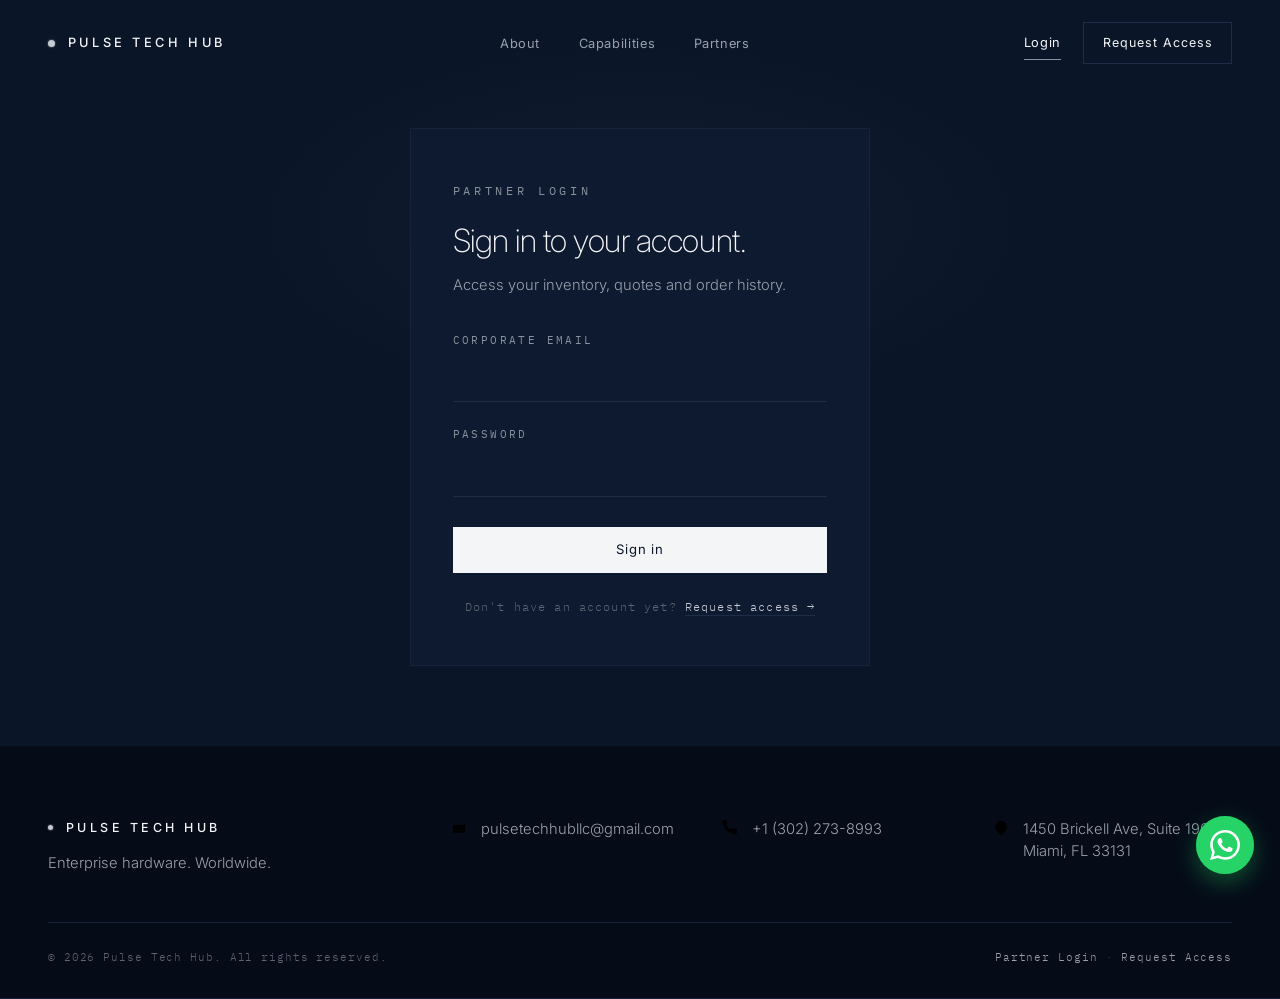
<file: login.html>
<!DOCTYPE html>
<html lang="en">
<head>
  <meta charset="UTF-8" />
  <meta name="viewport" content="width=device-width, initial-scale=1.0" />
  <title>Partner Login — Pulse Tech Hub</title>
  <meta name="description" content="Sign in to your Pulse Tech Hub partner account." />
  <link rel="icon" type="image/svg+xml" href="favicon.svg" />
  <link rel="icon" type="image/png" sizes="32x32" href="favicon-32.png" />
  <link rel="apple-touch-icon" sizes="192x192" href="favicon-192.png" />
  <link rel="stylesheet" href="styles.css" />
  <link rel="preconnect" href="https://fonts.googleapis.com" />
  <link rel="preconnect" href="https://fonts.gstatic.com" crossorigin />
  <link href="https://fonts.googleapis.com/css2?family=Inter:wght@200;300;400;500;600&family=IBM+Plex+Mono:wght@300;400&display=swap" rel="stylesheet" />
</head>
<body class="login-body">

  <!-- NAV -->
  <nav class="nav scrolled">
    <a href="index.html#top" class="nav-brand">
      <span class="brand-dot"></span>
      <span>PULSE TECH HUB</span>
    </a>
    <ul class="nav-links">
      <li><a href="index.html#about">About</a></li>
      <li><a href="index.html#capabilities">Capabilities</a></li>
      <li><a href="index.html#partners">Partners</a></li>
    </ul>
    <div class="nav-actions">
      <a href="login.html" class="nav-login is-active">Login</a>
      <a href="index.html#access" class="nav-cta">Request Access</a>
    </div>
    <button class="nav-toggle" aria-label="Menu">
      <span></span><span></span>
    </button>
  </nav>

  <!-- LOGIN -->
  <main class="login">
    <div class="login-card">
      <span class="kicker">PARTNER LOGIN</span>
      <h1 class="login-title">Sign in to your account.</h1>
      <p class="login-sub">Access your inventory, quotes and order history.</p>

      <form class="login-form" id="login-form" novalidate>
        <div class="form-group">
          <label for="login-email">Corporate email</label>
          <input type="email" id="login-email" name="email" autocomplete="email" required />
        </div>
        <div class="form-group">
          <label for="login-password">Password</label>
          <input type="password" id="login-password" name="password" autocomplete="current-password" required />
        </div>
        <button type="submit" class="btn btn-primary">Sign in</button>
      </form>

      <!-- Always-deny response -->
      <div class="login-message" id="login-message" hidden>
        <span class="login-message-eyebrow">ACCOUNT NOT FOUND</span>
        <h2 class="login-message-title">This account is not registered.</h2>
        <p class="login-message-body">
          Access to the Pulse Tech Hub partner portal is granted only to qualified partners. Submit a request and our team will review your application within one business day.
        </p>
        <a href="index.html#access" class="btn btn-primary">Request Access</a>
      </div>

      <p class="login-help">
        Don't have an account yet? <a href="index.html#access">Request access →</a>
      </p>
    </div>
  </main>

  <!-- FOOTER -->
  <footer class="footer">
    <div class="footer-inner">
      <div class="footer-brand-col">
        <div class="footer-brand">
          <span class="brand-dot small"></span>
          <span>PULSE TECH HUB</span>
        </div>
        <p class="footer-tagline">Enterprise hardware. Worldwide.</p>
      </div>

      <div class="footer-contact">
        <div class="footer-contact-item">
          <svg viewBox="0 0 24 24" aria-hidden="true">
            <path d="M3 8l9 6 9-6M3 8v10a1 1 0 001 1h16a1 1 0 001-1V8M3 8a1 1 0 011-1h16a1 1 0 011 1"/>
          </svg>
          <a href="mailto:pulsetechhubllc@gmail.com">pulsetechhubllc@gmail.com</a>
        </div>
        <div class="footer-contact-item">
          <svg viewBox="0 0 24 24" aria-hidden="true">
            <path d="M22 16.92v3a2 2 0 01-2.18 2 19.79 19.79 0 01-8.63-3.07A19.5 19.5 0 013.07 9.81 19.79 19.79 0 010 1.18 2 2 0 012 .18h3a2 2 0 012 1.72c.127.96.361 1.903.7 2.81a2 2 0 01-.45 2.11L6.09 7.91a16 16 0 006 6l1.27-1.27a2 2 0 012.11-.45c.907.339 1.85.573 2.81.7A2 2 0 0122 16.92z"/>
          </svg>
          <a href="tel:+13022738993">+1 (302) 273-8993</a>
        </div>
        <div class="footer-contact-item">
          <svg viewBox="0 0 24 24" aria-hidden="true">
            <path d="M21 10c0 7-9 13-9 13s-9-6-9-13a9 9 0 0118 0z"/>
            <circle cx="12" cy="10" r="3"/>
          </svg>
          <span>1450 Brickell Ave, Suite 1900<br />Miami, FL 33131</span>
        </div>
      </div>
    </div>
    <div class="footer-bottom">
      <p class="footer-copy">© 2026 Pulse Tech Hub. All rights reserved.</p>
      <div class="footer-bottom-links">
        <a href="login.html">Partner Login</a>
        <span class="footer-dot">·</span>
        <a href="index.html#access">Request Access</a>
      </div>
    </div>
    <div class="footer-line" aria-hidden="true"><span></span></div>
  </footer>

  <!-- Floating WhatsApp contact -->
  <a href="https://wa.me/13022738993?text=Hello%20Pulse%20Tech%20Hub.%20I%27d%20like%20to%20discuss%20a%20procurement%20opportunity."
     target="_blank" rel="noopener"
     class="whatsapp-fab"
     aria-label="Chat with us on WhatsApp">
    <span class="whatsapp-fab-pulse" aria-hidden="true"></span>
    <svg viewBox="0 0 24 24" aria-hidden="true">
      <path d="M17.472 14.382c-.297-.149-1.758-.867-2.03-.967-.273-.099-.471-.148-.67.15-.197.297-.767.966-.94 1.164-.173.199-.347.223-.644.075-.297-.15-1.255-.463-2.39-1.475-.883-.788-1.48-1.761-1.653-2.059-.173-.297-.018-.458.13-.606.134-.133.298-.347.446-.52.149-.174.198-.298.298-.497.099-.198.05-.371-.025-.52-.075-.149-.669-1.612-.916-2.207-.242-.579-.487-.5-.669-.51-.173-.008-.371-.01-.57-.01-.198 0-.52.074-.792.372-.272.297-1.04 1.016-1.04 2.479 0 1.462 1.065 2.875 1.213 3.074.149.198 2.096 3.2 5.077 4.487.709.306 1.262.489 1.694.625.712.227 1.36.195 1.871.118.571-.085 1.758-.719 2.006-1.413.248-.694.248-1.289.173-1.413-.074-.124-.272-.198-.57-.347m-5.421 7.403h-.004a9.87 9.87 0 01-5.031-1.378l-.361-.214-3.741.982.998-3.648-.235-.374a9.86 9.86 0 01-1.51-5.26c.001-5.45 4.436-9.884 9.888-9.884 2.64 0 5.122 1.03 6.988 2.898a9.825 9.825 0 012.893 6.994c-.003 5.45-4.437 9.884-9.885 9.884m8.413-18.297A11.815 11.815 0 0012.05 0C5.495 0 .16 5.335.157 11.892c0 2.096.547 4.142 1.588 5.945L.057 24l6.305-1.654a11.882 11.882 0 005.683 1.448h.005c6.554 0 11.89-5.335 11.893-11.893a11.821 11.821 0 00-3.48-8.413z"/>
    </svg>
  </a>

  <script src="main.js"></script>
</body>
</html>
</file>
<file: styles.css>
/* ─────────────────────────────────────────
   PULSE TECH HUB — Corporate
   Midnight navy · titanium · ice · minimal
   ───────────────────────────────────────── */

:root {
  /* Base */
  --navy:        #0A1628;
  --navy-deep:   #050C18;
  --navy-light:  #111E35;
  --navy-card:   #0E1A30;
  --border:      #1E2C45;
  --border-soft: #162238;

  /* Accents — silver / titanium */
  --silver:      #C6CCD4;
  --silver-dim:  #8A919E;
  --titanium:    #9DA5B1;

  /* Text */
  --ice:         #F4F5F7;
  --gray:        #9AA1AD;
  --gray-dim:    #5D6474;
  --gray-muted:  #3E4658;

  /* Motion */
  --ease:        cubic-bezier(.3, .4, .2, 1);
  --slow:        600ms;

  /* Type */
  --sans:        'Inter', system-ui, -apple-system, sans-serif;
  --mono:        'IBM Plex Mono', ui-monospace, monospace;
}

/* Reset */
*, *::before, *::after { box-sizing: border-box; margin: 0; padding: 0; }
[hidden] { display: none !important; }
html { scroll-behavior: smooth; }
body {
  background: var(--navy);
  color: var(--gray);
  font-family: var(--sans);
  font-size: 16px;
  font-weight: 300;
  line-height: 1.6;
  -webkit-font-smoothing: antialiased;
  -moz-osx-font-smoothing: grayscale;
  overflow-x: hidden;
}
a { text-decoration: none; color: inherit; }
ul { list-style: none; }
button { font-family: inherit; cursor: pointer; background: none; border: none; color: inherit; }

::selection { background: var(--silver); color: var(--navy); }

/* Common */
.section-eyebrow {
  display: inline-block;
  font-family: var(--mono);
  font-size: 0.7rem;
  font-weight: 400;
  letter-spacing: 0.28em;
  color: var(--silver-dim);
  text-transform: uppercase;
}
.section-title {
  font-family: var(--sans);
  font-weight: 200;
  font-size: clamp(1.6rem, 3.5vw, 2.6rem);
  letter-spacing: -0.015em;
  line-height: 1.15;
  color: var(--ice);
  margin-top: 1.2rem;
  max-width: 38ch;
}
.section-head {
  max-width: 1200px;
  margin: 0 auto 4rem;
  padding: 0 2rem;
}

/* Brand dot — the ONLY trace of pulse: a small titanium point */
.brand-dot {
  display: inline-block;
  width: 7px; height: 7px;
  background: var(--silver);
  border-radius: 50%;
  box-shadow: 0 0 0 1px rgba(198,204,212,0.15), 0 0 8px rgba(198,204,212,0.12);
  transform-origin: center;
  animation: brand-dot-beat 1s ease-in-out infinite;
  will-change: transform, box-shadow;
}
.brand-dot.small { width: 5px; height: 5px; }

/* Cardiac lub-dub rhythm — 60 BPM. A big beat at 10%, a smaller second
   beat at 32%, then a long rest between 45% and the next cycle. */
@keyframes brand-dot-beat {
  0%, 45%, 100% {
    transform: scale(1);
    box-shadow:
      0 0 0 1px rgba(198,204,212,0.15),
      0 0 8px rgba(198,204,212,0.12);
  }
  10% {
    transform: scale(1.4);
    box-shadow:
      0 0 0 1px rgba(198,204,212,0.55),
      0 0 14px rgba(198,204,212,0.6),
      0 0 24px rgba(198,204,212,0.35);
  }
  22% {
    transform: scale(1);
    box-shadow:
      0 0 0 1px rgba(198,204,212,0.2),
      0 0 8px rgba(198,204,212,0.15);
  }
  32% {
    transform: scale(1.25);
    box-shadow:
      0 0 0 1px rgba(198,204,212,0.4),
      0 0 12px rgba(198,204,212,0.45);
  }
}

/* Buttons */
.btn {
  display: inline-flex;
  align-items: center;
  gap: 0.65rem;
  font-family: var(--sans);
  font-size: 0.82rem;
  font-weight: 400;
  letter-spacing: 0.06em;
  padding: 0.95rem 1.6rem;
  border: 1px solid transparent;
  transition: all 300ms var(--ease);
  cursor: pointer;
  line-height: 1;
}
.btn-primary {
  background: var(--ice);
  color: var(--navy);
  border-color: var(--ice);
}
.btn-primary:hover {
  background: transparent;
  color: var(--ice);
  border-color: var(--ice);
}
.btn-ghost {
  background: transparent;
  color: var(--silver);
  border-color: var(--border);
}
.btn-ghost:hover {
  border-color: var(--silver);
  color: var(--ice);
}

/* ── Nav ── */
.nav {
  position: fixed;
  top: 0; left: 0; right: 0;
  z-index: 100;
  display: flex;
  align-items: center;
  justify-content: space-between;
  padding: 1.4rem 3rem;
  background: rgba(10, 22, 40, 0);
  border-bottom: 1px solid transparent;
  transition: background 300ms var(--ease), border-color 300ms var(--ease), padding 300ms var(--ease);
}
.nav.scrolled {
  background: rgba(10, 22, 40, 0.85);
  backdrop-filter: blur(14px);
  -webkit-backdrop-filter: blur(14px);
  border-bottom-color: var(--border-soft);
  padding-top: 1rem;
  padding-bottom: 1rem;
}
.nav-brand {
  display: flex;
  align-items: center;
  gap: 0.8rem;
  font-family: var(--sans);
  font-size: 0.8rem;
  font-weight: 500;
  letter-spacing: 0.28em;
  color: var(--ice);
}
.nav-links {
  display: flex;
  gap: 2.4rem;
}
.nav-links a {
  font-family: var(--sans);
  font-size: 0.8rem;
  font-weight: 400;
  letter-spacing: 0.05em;
  color: var(--gray);
  transition: color 200ms var(--ease);
  position: relative;
}
.nav-links a::after {
  content: '';
  position: absolute;
  bottom: -6px; left: 0; right: 0;
  height: 1px;
  background: var(--silver);
  transform: scaleX(0);
  transform-origin: left;
  transition: transform 300ms var(--ease);
}
.nav-links a:hover { color: var(--ice); }
.nav-links a:hover::after { transform: scaleX(1); }
.nav-actions {
  display: flex;
  align-items: center;
  gap: 1.4rem;
}
.nav-login {
  font-family: var(--sans);
  font-size: 0.8rem;
  font-weight: 400;
  letter-spacing: 0.05em;
  color: var(--gray);
  transition: color 200ms var(--ease);
  position: relative;
}
.nav-login::after {
  content: '';
  position: absolute;
  bottom: -6px; left: 0; right: 0;
  height: 1px;
  background: var(--silver);
  transform: scaleX(0);
  transform-origin: left;
  transition: transform 300ms var(--ease);
}
.nav-login:hover { color: var(--ice); }
.nav-login:hover::after { transform: scaleX(1); }
.nav-login.is-active { color: var(--ice); }
.nav-login.is-active::after { transform: scaleX(1); background: var(--silver-dim); }
.nav-cta {
  font-family: var(--sans);
  font-size: 0.78rem;
  font-weight: 400;
  letter-spacing: 0.08em;
  color: var(--ice);
  padding: 0.62rem 1.15rem;
  border: 1px solid var(--border);
  transition: all 250ms var(--ease);
}
.nav-cta:hover {
  background: var(--ice);
  color: var(--navy);
  border-color: var(--ice);
}
.nav-toggle { display: none; }

/* ── Hero ── */
.hero {
  position: relative;
  min-height: 100vh;
  display: flex;
  align-items: center;
  padding: 5.5rem 3rem 4rem;
  border-bottom: 1px solid var(--border-soft);
  overflow: hidden;
}
.hero::before {
  /* Super subtle ambient: a faint radial lift toward upper-center */
  content: '';
  position: absolute;
  inset: 0;
  background: radial-gradient(ellipse 60% 50% at 50% 0%, rgba(198,204,212,0.035) 0%, transparent 60%);
  pointer-events: none;
}
#hero-canvas {
  position: absolute;
  inset: 0;
  width: 100%; height: 100%;
  z-index: 1;
  pointer-events: none;
  opacity: 0.85;
}
.hero-inner {
  position: relative;
  z-index: 2;
  max-width: 1200px;
  margin: 0 auto;
  width: 100%;
  display: grid;
  grid-template-columns: 1.15fr 1fr;
  gap: 4.5rem;
  align-items: center;
}
.hero-text { min-width: 0; }

/* ── Hero visual (robot image) ── */
.hero-visual {
  position: relative;
  width: 100%;
  aspect-ratio: 540 / 668;
  max-width: 480px;
  /* Anchor at the LEFT edge of the visual column and pull inward so
     the robot sits closer to the middle of the page instead of hugging
     the right border. */
  justify-self: start;
  margin-left: -40px;
  align-self: start;
  margin-top: -1rem;
  /* Explicit navy backdrop so the video's mix-blend-mode: screen has
     something to blend against. Without this, .hero-inner's stacking
     context isolates the blend and the mp4's black backdrop stays
     visible as a rectangle. */
  background: var(--navy);
  isolation: isolate;
}
/* Silver halo removed — the mp4 already sits directly on the navy hero
   background via mix-blend-mode: screen, so no extra glow is needed. */
.hero-visual-glow { display: none; }
.hero-img {
  position: relative;
  z-index: 2;
  width: 100%; height: 100%;
  object-fit: cover;
  display: block;
  /* Screen fuses the mp4's pure-black backdrop into the navy hero
     background: only the bright robot pixels remain, and the visible
     rectangle of the video disappears entirely. */
  mix-blend-mode: screen;
  /* Radial mask fading ALL four edges so any near-black compression
     artifacts around the robot silhouette (which read as a subtle
     halo after the screen blend) dissolve smoothly into the navy. */
  -webkit-mask-image: radial-gradient(ellipse 58% 62% at 50% 48%, #000 55%, transparent 95%);
          mask-image: radial-gradient(ellipse 58% 62% at 50% 48%, #000 55%, transparent 95%);
  user-select: none;
  -webkit-user-drag: none;
  background: transparent;
}
/* Slow horizontal scan highlight crossing the image every ~9s */
/* Vertical scan highlight removed — the mp4 now carries its own motion,
   so the silver bar sweeping over the robot every 9s reads as extra
   noise on top of the animation. */
.hero-visual-scan { display: none; }
@keyframes visual-breathe {
  0%, 100% { transform: scale(1);    }
  50%      { transform: scale(1.018); }
}
@keyframes visual-glow-breathe {
  0%, 100% { opacity: 0.85; transform: scale(1);    }
  50%      { opacity: 1;    transform: scale(1.06); }
}
@keyframes visual-scan {
  0%   { transform: translateX(0); }
  60%, 100% { transform: translateX(450%); }
}

.kicker {
  display: inline-block;
  font-family: var(--mono);
  font-size: 0.72rem;
  font-weight: 400;
  letter-spacing: 0.32em;
  color: var(--silver-dim);
  margin-bottom: 2.4rem;
}
.hero-title {
  font-family: var(--sans);
  font-weight: 200;
  font-size: clamp(2.2rem, 5.5vw, 4.6rem);
  line-height: 1.08;
  letter-spacing: -0.02em;
  color: var(--ice);
  max-width: 20ch;
  margin-bottom: 2rem;
}
.hero-sub {
  font-family: var(--sans);
  font-weight: 300;
  font-size: clamp(0.95rem, 1.4vw, 1.12rem);
  line-height: 1.65;
  color: var(--gray);
  max-width: 52ch;
  margin-bottom: 3rem;
}
.hero-ctas {
  display: flex;
  flex-wrap: wrap;
  gap: 0.9rem;
}

/* The single remnant of "pulse": a thin silver line at the hero base
   that slowly drifts a highlight across, once every ~14s. Near-invisible. */
.hero-pulse-line {
  position: absolute;
  left: 0; right: 0;
  bottom: 0;
  height: 1px;
  background: var(--border-soft);
  overflow: hidden;
  pointer-events: none;
}
.hero-pulse-line span {
  position: absolute;
  left: -20%; top: 0;
  width: 20%;
  height: 100%;
  background: linear-gradient(to right, transparent, rgba(198,204,212,0.6), transparent);
  animation: pulse-sweep 14s linear infinite;
}
@keyframes pulse-sweep {
  0%   { transform: translateX(0); }
  100% { transform: translateX(700%); }
}

/* ── Manifesto ── */
.manifesto {
  background: var(--navy-deep);
  padding: 7rem 3rem;
  border-bottom: 1px solid var(--border-soft);
}
.manifesto-inner {
  max-width: 1100px;
  margin: 0 auto;
}
.manifesto-text {
  font-family: var(--sans);
  font-weight: 200;
  font-size: clamp(1.25rem, 2.3vw, 1.9rem);
  line-height: 1.45;
  letter-spacing: -0.01em;
  color: var(--ice);
  margin-top: 1.6rem;
  max-width: 40ch;
}

/* ── Capabilities ── */
.capabilities {
  padding: 7rem 0;
  border-bottom: 1px solid var(--border-soft);
}
.capability-grid {
  max-width: 1200px;
  margin: 0 auto;
  padding: 0 2rem;
  display: grid;
  grid-template-columns: repeat(2, 1fr);
  gap: 1px;
  background: var(--border-soft);
}
.capability {
  background: var(--navy);
  padding: 3rem 2.4rem 3.4rem;
  position: relative;
  transition: background 300ms var(--ease);
}
.capability:hover { background: var(--navy-card); }
.capability-num {
  font-family: var(--mono);
  font-size: 0.72rem;
  font-weight: 400;
  letter-spacing: 0.28em;
  color: var(--silver-dim);
}
.capability-icon {
  display: block;
  width: 38px; height: 38px;
  color: var(--silver);
  margin: 2.2rem 0 1.6rem;
  stroke-linecap: round;
  stroke-linejoin: round;
}
.capability h3 {
  font-family: var(--sans);
  font-weight: 400;
  font-size: 1.15rem;
  letter-spacing: -0.005em;
  color: var(--ice);
  margin-bottom: 0.8rem;
}
.capability p {
  font-size: 0.94rem;
  color: var(--gray);
  line-height: 1.65;
  max-width: 42ch;
}

/* ── Partners ── */
.partners {
  padding: 7rem 3rem;
  background: var(--navy-deep);
  border-bottom: 1px solid var(--border-soft);
}
.partners-grid {
  max-width: 1100px;
  margin: 0 auto;
  display: grid;
  grid-template-columns: repeat(5, 1fr);
  gap: 1px;
  background: var(--border-soft);
  border: 1px solid var(--border-soft);
}
.partner-mark {
  background: var(--navy-deep);
  text-align: center;
  padding: 2rem 1rem;
  transition: background 280ms var(--ease);
  display: flex;
  align-items: center;
  justify-content: center;
  min-height: 110px;
}
.partner-mark:hover {
  background: var(--navy-card);
}
.partner-logo {
  display: block;
  max-width: 96px;
  max-height: 32px;
  width: auto;
  height: auto;
  opacity: 0.78;
  transition: opacity 280ms var(--ease);
}
.partner-mark:hover .partner-logo { opacity: 1; }
.partner-name {
  display: none;
  font-family: var(--sans);
  font-weight: 300;
  font-size: 1.05rem;
  letter-spacing: 0.04em;
  color: var(--silver);
  transition: color 280ms var(--ease);
}
.partner-mark:hover .partner-name { color: var(--ice); }
/* If the SVG fails to load (brand not in the public icon catalog),
   onerror flips the parent into fallback mode: hide the broken img,
   show the text wordmark instead. */
.partner-mark.logo-fallback .partner-logo { display: none; }
.partner-mark.logo-fallback .partner-name { display: inline-block; }
.partners-note {
  max-width: 1100px;
  margin: 2rem auto 0;
  font-family: var(--mono);
  font-size: 0.72rem;
  letter-spacing: 0.12em;
  color: var(--gray-dim);
  text-align: center;
}

/* ── Access form ── */
.access {
  padding: 7rem 3rem;
  border-bottom: 1px solid var(--border-soft);
}
.access-inner {
  max-width: 1000px;
  margin: 0 auto;
  display: grid;
  grid-template-columns: 1fr 1.3fr;
  gap: 5rem;
}
.access-head { padding-top: 0.4rem; }
.access-head .section-title { margin-top: 1.2rem; }
.access-lede {
  font-size: 0.95rem;
  color: var(--gray);
  margin-top: 1.5rem;
  line-height: 1.65;
  max-width: 36ch;
}
.access-form {
  display: flex;
  flex-direction: column;
  gap: 1.6rem;
}
.form-row {
  display: grid;
  grid-template-columns: 1fr 1fr;
  gap: 1.6rem;
}
.form-group { display: flex; flex-direction: column; }
.form-group label {
  font-family: var(--mono);
  font-size: 0.68rem;
  font-weight: 400;
  letter-spacing: 0.22em;
  color: var(--silver-dim);
  text-transform: uppercase;
  margin-bottom: 0.7rem;
}
.form-group input,
.form-group textarea {
  background: transparent;
  border: none;
  border-bottom: 1px solid var(--border);
  padding: 0.6rem 0 0.7rem;
  color: var(--ice);
  font-family: var(--sans);
  font-size: 1rem;
  font-weight: 300;
  outline: none;
  transition: border-color 250ms var(--ease);
  resize: vertical;
}
.form-group input:focus,
.form-group textarea:focus {
  border-bottom-color: var(--silver);
}
.form-group input::placeholder,
.form-group textarea::placeholder { color: var(--gray-dim); }

.access-form .btn { align-self: flex-start; margin-top: 0.6rem; }
.form-disclaimer {
  font-family: var(--mono);
  font-size: 0.68rem;
  letter-spacing: 0.1em;
  color: var(--gray-dim);
  line-height: 1.5;
  max-width: 52ch;
}

/* ── Footer ── */
.footer {
  background: var(--navy-deep);
  padding: 4.5rem 3rem 2rem;
  position: relative;
}
.footer-inner {
  max-width: 1200px;
  margin: 0 auto;
  display: grid;
  grid-template-columns: 1fr 2.2fr;
  gap: 3rem;
  align-items: start;
  padding-bottom: 3rem;
  border-bottom: 1px solid var(--border-soft);
}
.footer-brand-col {
  display: flex;
  flex-direction: column;
  gap: 0.9rem;
}
.footer-brand {
  display: flex;
  align-items: center;
  gap: 0.8rem;
  font-family: var(--sans);
  font-size: 0.78rem;
  font-weight: 500;
  letter-spacing: 0.28em;
  color: var(--ice);
}
.footer-tagline {
  font-family: var(--sans);
  font-weight: 300;
  font-size: 0.92rem;
  color: var(--gray);
  max-width: 28ch;
  line-height: 1.5;
}
.footer-contact {
  display: grid;
  grid-template-columns: repeat(3, minmax(0, 1fr));
  gap: 2rem;
}
.footer-contact-item {
  display: flex;
  align-items: flex-start;
  gap: 0.85rem;
  font-family: var(--sans);
  font-weight: 300;
  font-size: 0.92rem;
  color: var(--gray);
  line-height: 1.5;
}
.footer-contact-item svg {
  width: 16px; height: 16px;
  flex-shrink: 0;
  color: var(--silver-dim);
  margin-top: 2px;
}
.footer-contact-item a { transition: color 200ms var(--ease); }
.footer-contact-item a:hover { color: var(--ice); }

.footer-bottom {
  max-width: 1200px;
  margin: 1.6rem auto 0;
  display: flex;
  align-items: center;
  justify-content: space-between;
  flex-wrap: wrap;
  gap: 1rem;
}
.footer-bottom-links {
  display: flex;
  align-items: center;
  gap: 0.5rem;
  font-family: var(--mono);
  font-size: 0.7rem;
  letter-spacing: 0.08em;
  color: var(--gray);
}
.footer-bottom-links a { transition: color 200ms var(--ease); }
.footer-bottom-links a:hover { color: var(--ice); }
.footer-dot { color: var(--gray-muted); }
.footer-copy {
  font-family: var(--mono);
  font-size: 0.7rem;
  letter-spacing: 0.08em;
  color: var(--gray-dim);
}
.footer-line {
  position: absolute;
  left: 0; right: 0;
  bottom: 0;
  height: 1px;
  background: var(--border-soft);
  overflow: hidden;
}
.footer-line span {
  position: absolute;
  left: -15%; top: 0;
  width: 15%;
  height: 100%;
  background: linear-gradient(to right, transparent, rgba(198,204,212,0.45), transparent);
  animation: pulse-sweep 18s linear infinite;
}

/* ── Reveal on scroll ── */
.reveal {
  opacity: 0;
  transform: translateY(16px);
  transition: opacity 800ms var(--ease), transform 800ms var(--ease);
}
.reveal.is-visible {
  opacity: 1;
  transform: translateY(0);
}

/* ─────────────────────────────────────────
   LOGIN PAGE
   ───────────────────────────────────────── */
.login-body {
  background: var(--navy);
  min-height: 100vh;
  display: flex;
  flex-direction: column;
}
.login {
  flex: 1;
  display: flex;
  align-items: center;
  justify-content: center;
  padding: 8rem 1.8rem 5rem;
  position: relative;
}
.login::before {
  content: '';
  position: absolute;
  inset: 0;
  background: radial-gradient(ellipse 50% 40% at 50% 30%, rgba(198,204,212,0.04) 0%, transparent 65%);
  pointer-events: none;
}
.login-card {
  position: relative;
  z-index: 2;
  width: 100%;
  max-width: 460px;
  background: var(--navy-card);
  border: 1px solid var(--border-soft);
  padding: 3rem 2.6rem;
}
.login-card .kicker { margin-bottom: 1.4rem; }
.login-title {
  font-family: var(--sans);
  font-weight: 200;
  font-size: clamp(1.5rem, 3.4vw, 2rem);
  line-height: 1.15;
  letter-spacing: -0.015em;
  color: var(--ice);
}
.login-sub {
  margin-top: 0.9rem;
  font-size: 0.92rem;
  color: var(--gray);
  line-height: 1.55;
}
.login-form {
  margin-top: 2.2rem;
  display: flex;
  flex-direction: column;
  gap: 1.5rem;
}
.login-form .btn { align-self: stretch; justify-content: center; margin-top: 0.4rem; }
.login-help {
  margin-top: 1.6rem;
  font-family: var(--mono);
  font-size: 0.72rem;
  letter-spacing: 0.1em;
  color: var(--gray-dim);
  text-align: center;
}
.login-help a {
  color: var(--silver);
  transition: color 200ms var(--ease);
  border-bottom: 1px solid var(--border);
  padding-bottom: 1px;
}
.login-help a:hover { color: var(--ice); border-bottom-color: var(--silver); }

/* Always-deny response panel */
.login-message {
  display: flex;
  flex-direction: column;
  gap: 1rem;
  padding-top: 0.4rem;
  animation: login-message-in 400ms var(--ease) both;
}
@keyframes login-message-in {
  from { opacity: 0; transform: translateY(8px); }
  to   { opacity: 1; transform: translateY(0); }
}
.login-message-eyebrow {
  font-family: var(--mono);
  font-size: 0.7rem;
  font-weight: 400;
  letter-spacing: 0.28em;
  color: var(--silver-dim);
}
.login-message-title {
  font-family: var(--sans);
  font-weight: 300;
  font-size: 1.25rem;
  line-height: 1.25;
  letter-spacing: -0.01em;
  color: var(--ice);
}
.login-message-body {
  font-size: 0.92rem;
  color: var(--gray);
  line-height: 1.6;
}
.login-message .btn {
  align-self: stretch;
  justify-content: center;
  margin-top: 0.6rem;
}

/* ─────────────────────────────────────────
   WHATSAPP FLOATING BUTTON
   Sits fixed bottom-right on every page so visitors can always
   open a chat. WhatsApp brand green is preserved (high recognition);
   a soft repeating pulse ring draws the eye without being noisy.
   ───────────────────────────────────────── */
.whatsapp-fab {
  position: fixed;
  bottom: 1.6rem;
  right: 1.6rem;
  width: 58px; height: 58px;
  border-radius: 50%;
  background: #25D366;
  color: #fff;
  display: flex;
  align-items: center;
  justify-content: center;
  box-shadow: 0 8px 22px rgba(37, 211, 102, 0.35),
              0 2px 8px rgba(0, 0, 0, 0.35);
  z-index: 90;
  transition: transform 220ms var(--ease), box-shadow 220ms var(--ease);
}
.whatsapp-fab svg {
  position: relative;
  z-index: 2;
  width: 30px; height: 30px;
  fill: currentColor;
}
.whatsapp-fab-pulse {
  position: absolute;
  inset: 0;
  border-radius: 50%;
  background: #25D366;
  z-index: 1;
  animation: whatsapp-pulse 2.6s ease-out infinite;
  opacity: 0.55;
}
.whatsapp-fab:hover {
  transform: scale(1.06);
  box-shadow: 0 12px 30px rgba(37, 211, 102, 0.5),
              0 4px 12px rgba(0, 0, 0, 0.4);
}
.whatsapp-fab:focus-visible {
  outline: 2px solid #fff;
  outline-offset: 4px;
}
@keyframes whatsapp-pulse {
  0%   { transform: scale(1);    opacity: 0.55; }
  70%  { transform: scale(1.55); opacity: 0; }
  100% { transform: scale(1.55); opacity: 0; }
}
@media (max-width: 600px) {
  .whatsapp-fab { width: 52px; height: 52px; bottom: 1.2rem; right: 1.2rem; }
  .whatsapp-fab svg { width: 26px; height: 26px; }
}

/* ── Reduced motion ── */
@media (prefers-reduced-motion: reduce) {
  *, *::before, *::after {
    animation-duration: 0.01ms !important;
    transition-duration: 0.01ms !important;
  }
  .reveal { opacity: 1; transform: none; }
}

/* ─────────────────────────────────────────
   RESPONSIVE
   ───────────────────────────────────────── */

@media (max-width: 900px) {
  .nav { padding: 1.2rem 1.8rem; }
  .nav-links, .nav-actions { display: none; }
  .nav-toggle {
    display: flex;
    flex-direction: column;
    gap: 5px;
    padding: 0.4rem;
  }
  .nav-toggle span {
    display: block;
    width: 22px; height: 1px;
    background: var(--ice);
    transition: all 300ms var(--ease);
  }

  .footer-inner { grid-template-columns: 1fr; gap: 2.4rem; padding-bottom: 2.4rem; }
  .footer-contact { grid-template-columns: 1fr; gap: 1.1rem; }
  .footer-bottom { flex-direction: column; align-items: flex-start; gap: 0.6rem; }
  .login { padding: 7rem 1.4rem 4rem; }
  .login-card { padding: 2.4rem 1.8rem; }

  /* Drop the hero's horizontal padding so the robot can span the
     full viewport edge to edge; restore the side gutter on the text
     block alone. */
  .hero { padding: 5rem 0 3rem; }
  .hero-inner { grid-template-columns: 1fr; gap: 2.5rem; padding: 0; }
  .hero-text { padding: 0 1.8rem; }
  .hero-visual {
    justify-self: stretch;
    max-width: 100%;
    width: 100%;
    margin-left: 0;
  }
  .manifesto, .partners, .access { padding: 5rem 1.8rem; }
  .capabilities { padding: 5rem 0; }
  .capability-grid { grid-template-columns: 1fr; padding: 0 1.8rem; }
  .partners-grid { grid-template-columns: repeat(3, 1fr); }
  .access-inner { grid-template-columns: 1fr; gap: 3rem; }
  .footer { padding: 2.4rem 1.8rem 2rem; }
  .footer-inner { flex-direction: column; align-items: flex-start; text-align: left; }
}

@media (max-width: 520px) {
  .form-row { grid-template-columns: 1fr; }
  .partners-grid { grid-template-columns: repeat(2, 1fr); }
  .hero-ctas { width: 100%; }
  .hero-ctas .btn { flex: 1; justify-content: center; }
}
</file>
